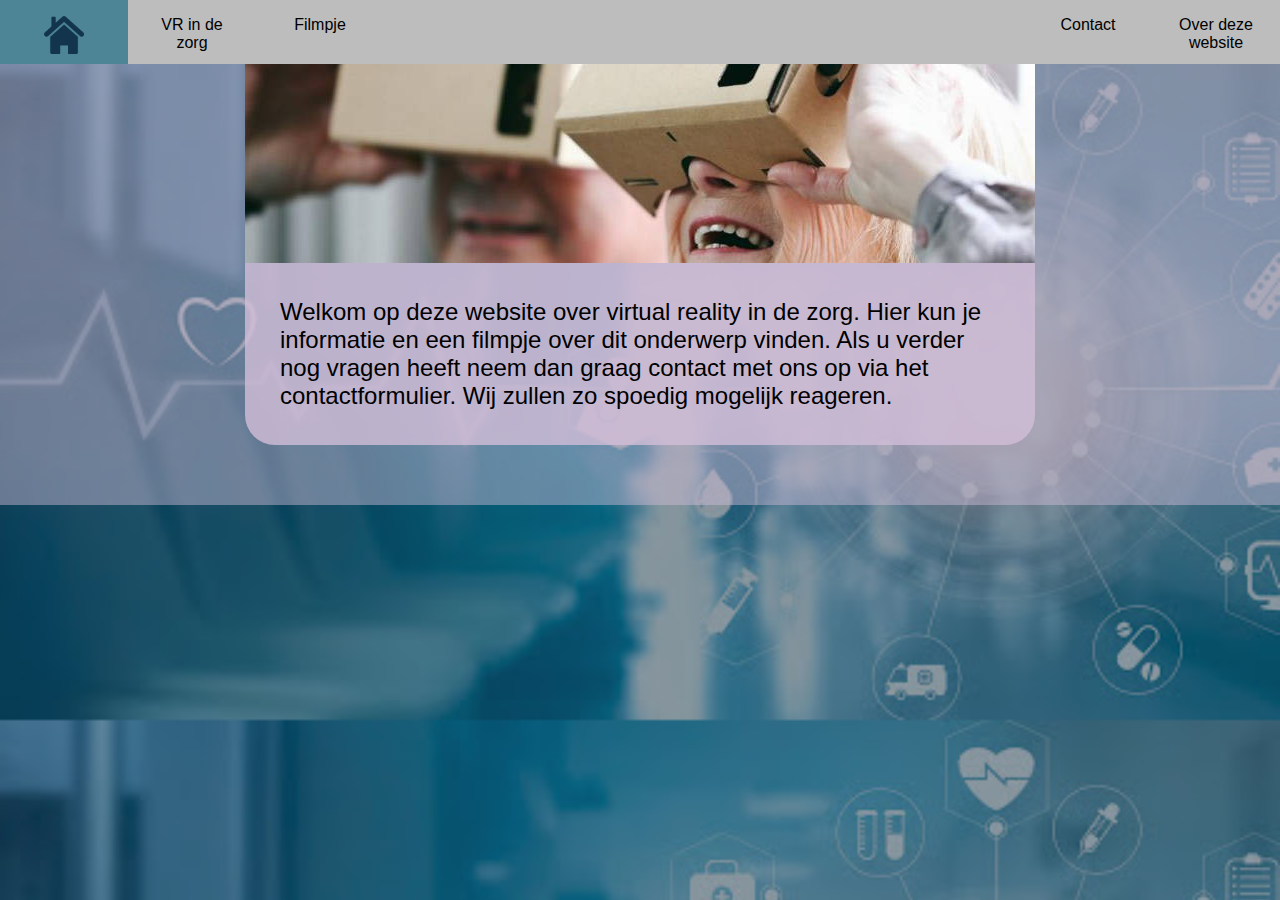
<file: index.html>
<!DOCTYPE html>
<html>

<head>
	<meta charset="utf-8">
	<meta name="viewport" content="width=device-width">
	<title>VR zorg</title>
	<link href="opmaak.css" rel="stylesheet" type="text/css" />

	<link rel="shortcut icon" href="images/favicon64.png">

</head>

<body>
	<nav>
		<ul>
			<li><a class="actief" href="#"><img src="images/huis.png" width=”38” height="38" alt="Home"></a></li>
			<li><a href="overvr.html">VR in de zorg</a></li>
			<li><a href="filmpje.html">Filmpje</a></li>
			<li class="rechts"><a href="over.html">Over deze website</a></li>
			<li class="rechts"><a href="contact.html">Contact</a></li>
		</ul>
	</nav>

  <div id="plaatbalk">
    <img id="banner" src="images/banner.jpg">
  </div>
    
  <div id="inleiding">
    <p>
Welkom op deze website over virtual reality in de zorg. Hier kun je informatie en een filmpje over dit onderwerp vinden. Als u verder nog vragen heeft neem dan graag contact met ons op via het contactformulier. Wij zullen zo spoedig mogelijk reageren.
    </p>
		
	</div>
</body>

</html>
</file>
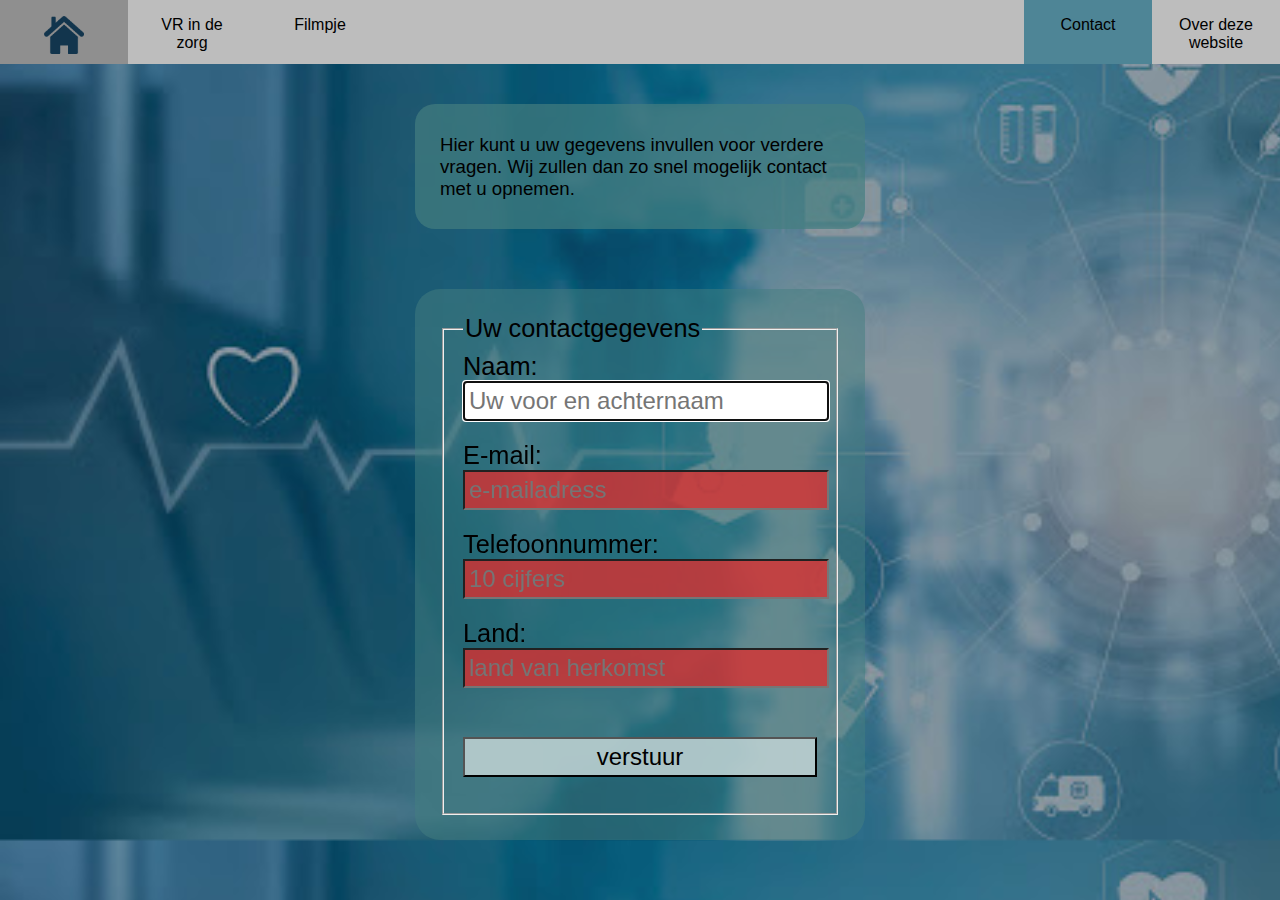
<file: contact.html>
<!DOCTYPE html>
<html>

<head>
	<meta charset="utf-8">
	<meta name="viewport" content="width=device-width">
	<title>VR zorg</title>
	<link href="opmaak.css" rel="stylesheet" type="text/css" />

	<link rel="shortcut icon" href="images/favicon64.png">

</head>

<body>
	<nav>
		<ul>
			<li><a href="index.html"><img src="images/huis.png" width=”38” height="38" alt="Home"></a></li>
      <li><a href="overvr.html">VR in de zorg</a></li>
      <li><a href="filmpje.html">Filmpje</a></li>
      <li class="rechts"><a href="over.html">Over deze website</a></li>
      <li class="rechts"><a class="actief" href="#">Contact</a></li>
    </ul>
	</nav>

  <div id="tekstcontact">
    <p>Hier kunt u uw gegevens invullen voor verdere vragen. Wij zullen dan zo snel mogelijk contact met u opnemen.</p>
  </div>

<form action="#" id="contactformulier">
  <fieldset>
   <legend> Uw contactgegevens </legend>
    <label for="naam" > Naam: </label><br> 
    <input type="text" id="naam" autofocus placeholder="Uw voor en achternaam" required> <br> 
    <label for="email"> E-mail: </label><br>
    <input type="email" id="email" placeholder="e-mailadress" required> <br>
    <label for="telefoon"> Telefoonnummer: </label><br>
    <input type="tel" id="telefoon" placeholder="10 cijfers" pattern="[0-9]{10}" required> <br>
    <label for="land"> Land: </label><br>
    <input list="landlijst" id="land" placeholder="land van herkomst" required> <br>
      <datalist id="landlijst">
        <option value="België">België</option>
        <option value="Frankrijk">Frankrijk</option>
        <option value="Duitsland">Duitsland</option>
        <option value="Nederland" selected>Nederland</option>
        <option value="Italië">Italië</option>
      </datalist><br>
     <input type="submit" value="verstuur" id="knop"> <br>
  </fieldset>
</form>
</body>

</html>
</file>
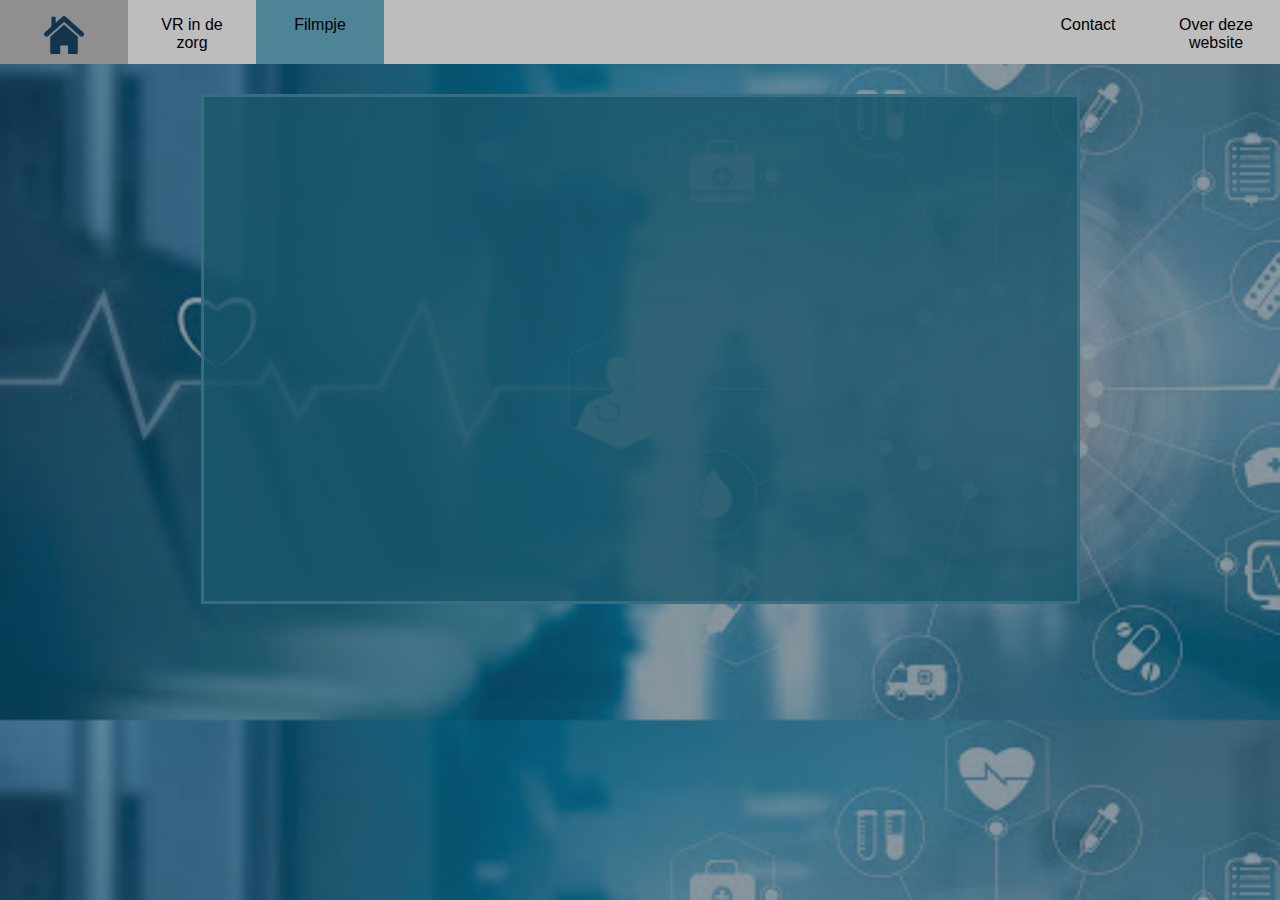
<file: filmpje.html>
<!DOCTYPE html>
<html>

<head>
	<meta charset="utf-8">
	<meta name="viewport" content="width=device-width">
	<title>VR zorg</title>
	<link href="opmaak.css" rel="stylesheet" type="text/css" />

	<link rel="shortcut icon" href="images/favicon64.png">

</head>

<body>
	<nav>
		<ul>
			<li><a href="index.html"><img src="images/huis.png" width=”38” height="38" alt="Home"></a></li>
      <li><a href="overvr.html">VR in de zorg</a></li>
      <li><a class="actief" href="#">Filmpje</a></li>
      <li class="rechts"><a href="over.html">Over deze website</a></li>
      <li class="rechts"><a href="contact.html">Contact</a></li>
    </ul>
	</nav>

<article id="video">
  <iframe width="853" height="480" src="https://www.youtube.com/embed/eviatuXALVo" frameborder="0" allow="accelerometer; autoplay; encrypted-media; gyroscope; picture-in-picture" allowfullscreen></iframe>
</article>
</body>

</html>
</file>
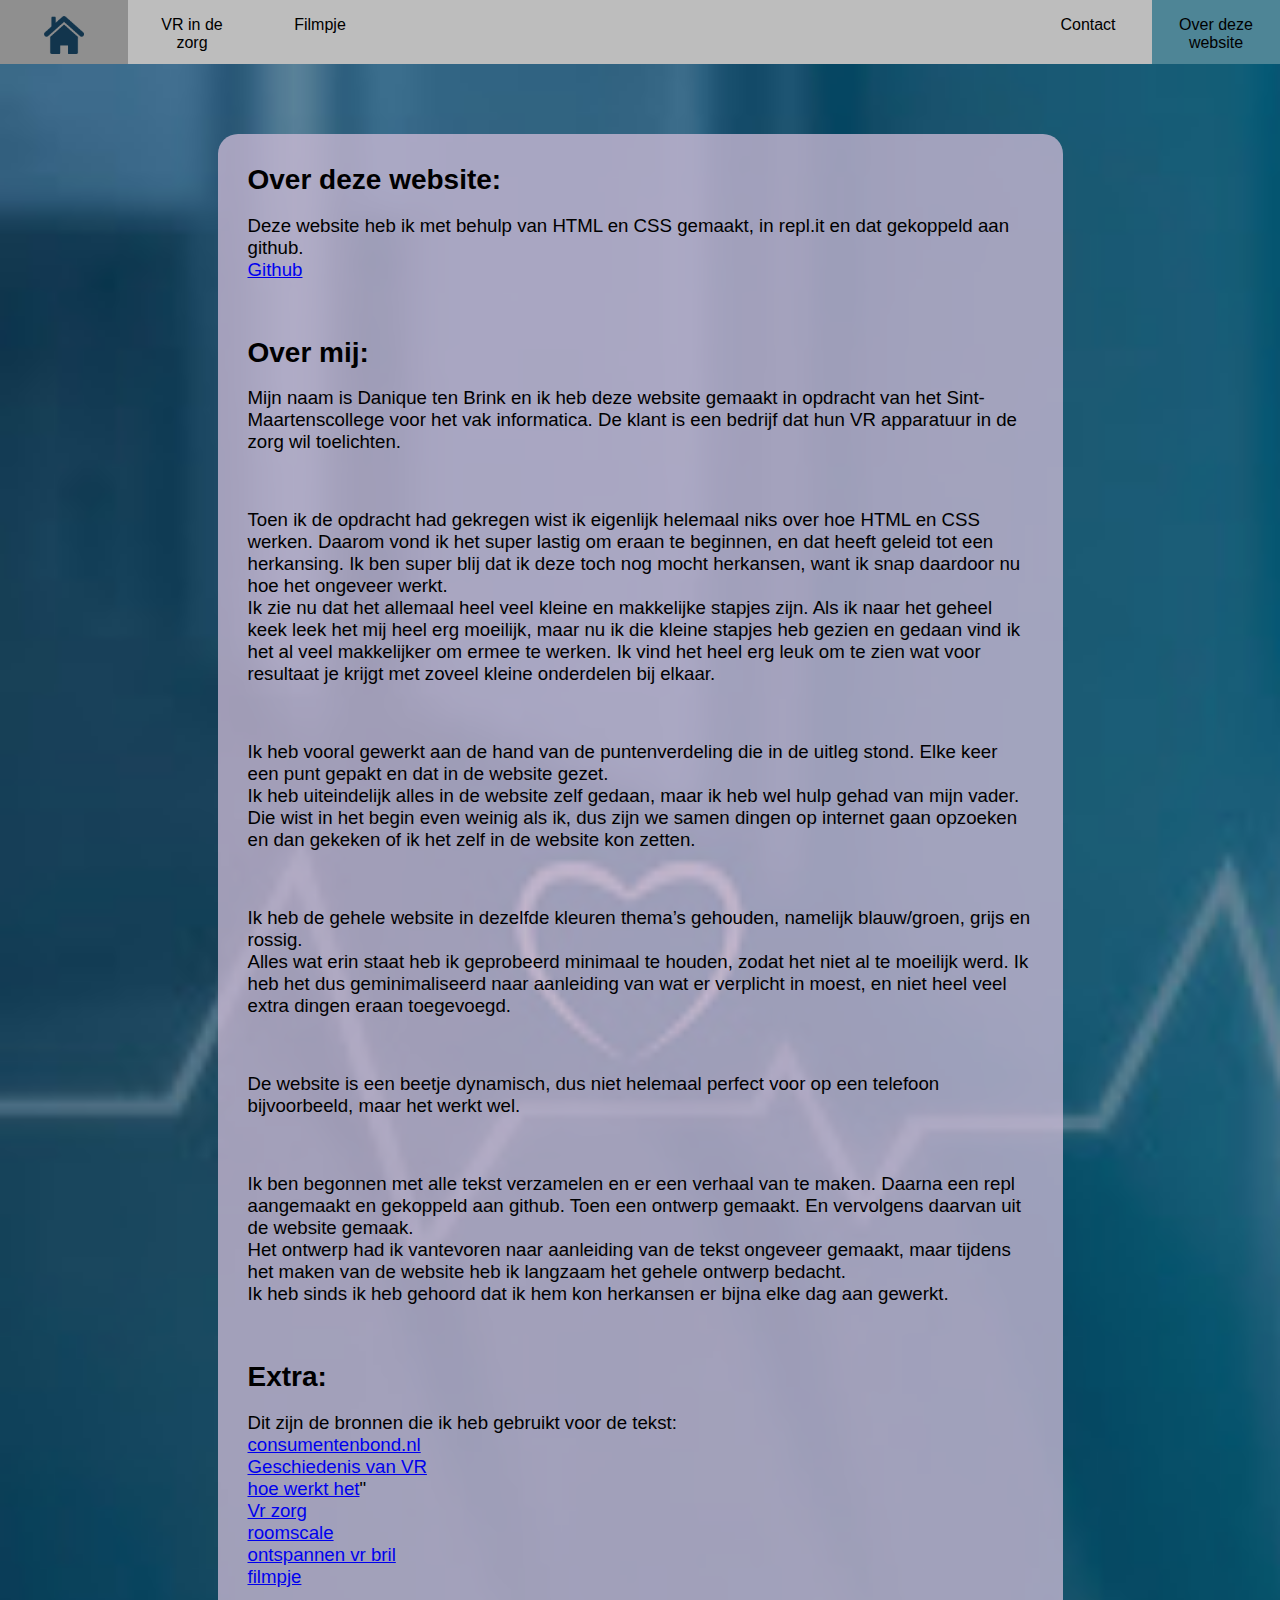
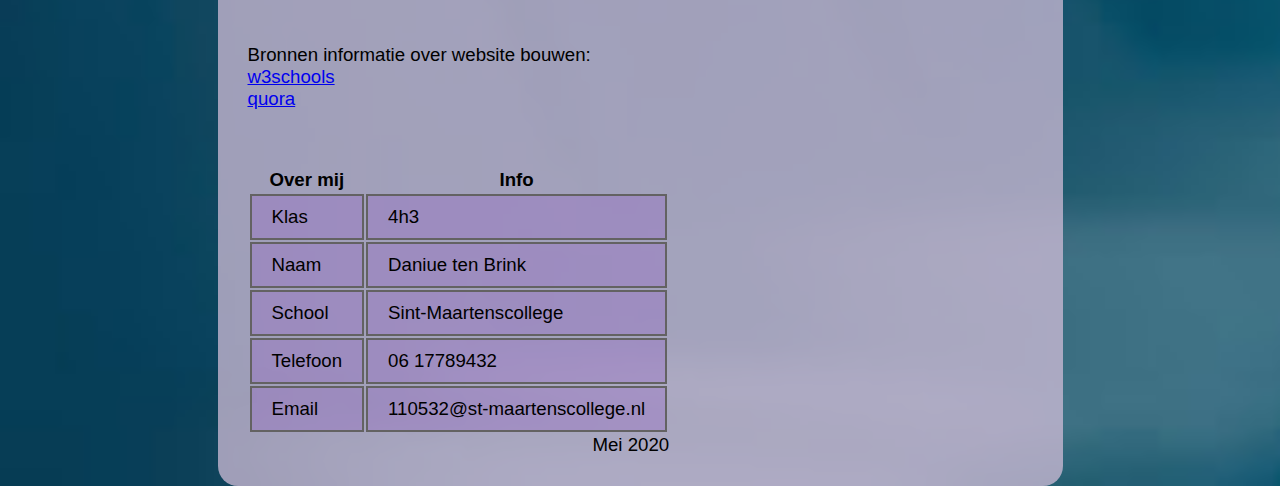
<file: over.html>
<!DOCTYPE html>
<html>

<head>
	<meta charset="utf-8">
	<meta name="viewport" content="width=device-width">
	<title>VR zorg</title>
	<link href="opmaak.css" rel="stylesheet" type="text/css" />

	<link rel="shortcut icon" href="images/favicon64.png">

</head>

<body>
	<nav>
		<ul>
			<li><a href="index.html"><img src="images/huis.png" width=”38” height="38" alt="Home"></a></li>
      <li><a href="overvr.html">VR in de zorg</a></li>
      <li><a href="filmpje.html">Filmpje</a></li>
      <li class="rechts"><a class="actief" href="#">Over deze website</a></li>
      <li class="rechts"><a href="contact.html">Contact</a></li>
    </ul>
	</nav>

<div id="over">
 <h2> Over deze website: </h2>
    <p>
Deze website heb ik met behulp van HTML en CSS gemaakt, in repl.it en dat gekoppeld aan github.<br>
<a href="https://github.com/110532/VR-in-zorg">Github</a>
    </p>
  <h2>Over mij:</h2>
    <p>
Mijn naam is Danique ten Brink en ik heb deze website gemaakt in opdracht van het Sint-Maartenscollege voor het vak informatica. De klant is een bedrijf dat hun VR apparatuur in de zorg wil toelichten.
    </p>
    <p>
Toen ik de opdracht had gekregen wist ik eigenlijk helemaal niks over hoe HTML en CSS werken. Daarom vond ik het super lastig om eraan te beginnen, en dat heeft geleid tot een herkansing. Ik ben super blij dat ik deze toch nog mocht herkansen, want ik snap daardoor nu hoe het ongeveer werkt.<br>
Ik zie nu dat het allemaal heel veel kleine en makkelijke stapjes zijn. Als ik naar het geheel keek leek het mij heel erg moeilijk, maar nu ik die kleine stapjes heb gezien en gedaan vind ik het al veel makkelijker om ermee te werken. Ik vind het heel erg leuk om te zien wat voor resultaat je krijgt met zoveel kleine onderdelen bij elkaar.
    </p>
    <p>
Ik heb vooral gewerkt aan de hand van de puntenverdeling die in de uitleg stond. Elke keer een punt gepakt en dat in de website gezet.<br>
Ik heb uiteindelijk alles in de website zelf gedaan, maar ik heb wel hulp gehad van mijn vader. Die wist in het begin even weinig als ik, dus zijn we samen dingen op internet gaan opzoeken en dan gekeken of ik het zelf in de website kon zetten.
    </p>
    <p>
Ik heb de gehele website in dezelfde kleuren thema’s gehouden, namelijk blauw/groen, grijs en rossig. <br>
Alles wat erin staat heb ik geprobeerd minimaal te houden, zodat het niet al te moeilijk werd. Ik heb het dus geminimaliseerd naar aanleiding van wat er verplicht in moest, en niet heel veel extra dingen eraan toegevoegd.
    </p>
    <p>
De website is een beetje dynamisch, dus niet helemaal perfect voor op een telefoon bijvoorbeeld, maar het werkt wel. 
    </p>
    <p>
Ik ben begonnen met alle tekst verzamelen en er een verhaal van te maken. Daarna een repl aangemaakt en gekoppeld aan github. Toen een ontwerp gemaakt. En vervolgens daarvan uit de website gemaak.<br>
Het ontwerp had ik vantevoren naar aanleiding van de tekst ongeveer gemaakt, maar tijdens het maken van de website heb ik langzaam het gehele ontwerp bedacht.<br>
Ik heb sinds ik heb gehoord dat ik hem kon herkansen er bijna elke dag aan gewerkt.
    </p>
  <h2>Extra:</h2>
    <p>
Dit zijn de bronnen die ik heb gebruikt voor de tekst:<br>
<a href="https://www.consumentenbond.nl/smartphone/wat-is-virtual-reality">consumentenbond.nl </a> <br>

<a href="https://vrendle.nl/blog/de-geschiedenis-van-virtual-reality?gclid=EAIaIQobChMIsMGc_7646QIV0-d3Ch1DsgT5EAAYASAAEgIabvD_BwE">Geschiedenis van VR</a> <br>

<a href="http://goedkopevrbril.nl/hoe-werkt-een-vr-bril/">hoe werkt het</a>" <br>

<a href="https://www.zorgvannu.nl/blogs/virtual-reality-in-de-zorg-8-toepassingen">Vr zorg</a> <br>

<a href="https://vr-expert.nl/roomscale-vr-bril-hoe-werkt-dat/">roomscale</a> <br>

<a href="https://www.zorgvannu.nl/oplossingen/ontspannen-met-een-vr-bril">ontspannen vr bril</a> <br>

<a href="https://www.youtube.com/watch?v=eviatuXALVo">filmpje</a>
    </p>
    <p>
Bronnen informatie over website bouwen:<br>
<a href="https://www.w3schools.com/">w3schools</a> <br>
<a href="https://www.quora.com/How-do-you-space-between-paragraphs-in-HTML">quora</a>
    </p>
  
      <table id="tabel">
        <caption>
          Mei 2020
        </caption>
        <thead>
          <tr>
            <th>Over mij</th> <th>Info</th>
          </tr>
        </thead>
        <tbody>
            <tr>
              <td>Klas</td> <td>4h3</td>
            </tr>

            <tr>
              <td>Naam</td> <td>Daniue ten Brink</td>
            </tr>

            <tr>
              <td>School</td> <td>Sint-Maartenscollege</td>
            </tr>

            <tr>
              <td>Telefoon</td> <td>06 17789432</td>
            </tr>

            <tr>
              <td>Email</td> <td>110532@st-maartenscollege.nl</td>
            </tr>
        </tbody>
      </table>
</div>
</body>

</html>
</file>
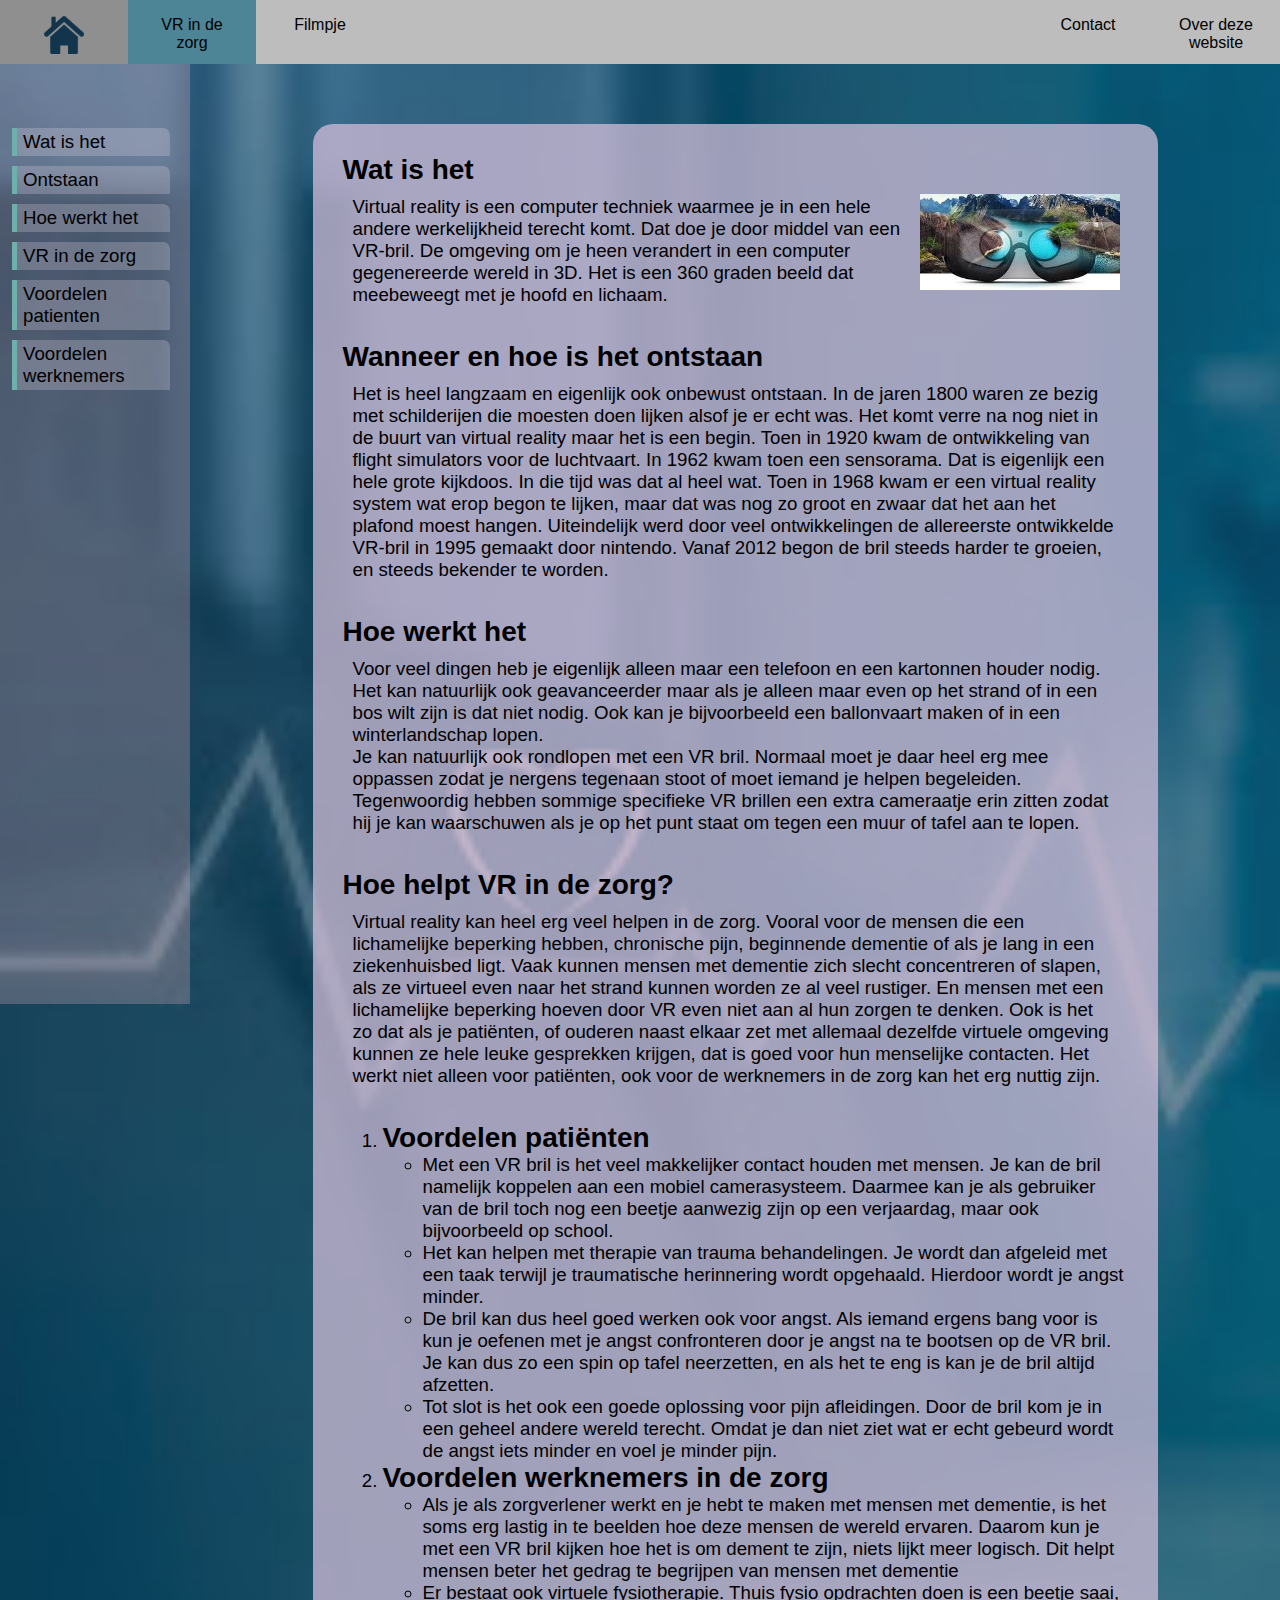
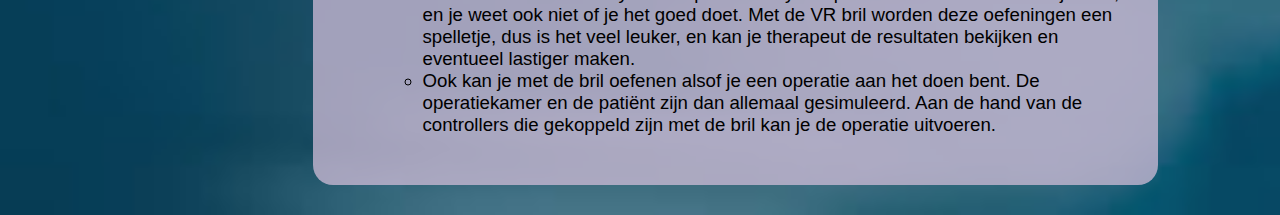
<file: overvr.html>
<!DOCTYPE html>
<html>

<head>
	<meta charset="utf-8">
	<meta name="viewport" content="width=device-width">
	<title>VR zorg</title>
	<link href="opmaak.css" rel="stylesheet" type="text/css" />

	<link rel="shortcut icon" href="images/favicon64.png">

</head>

<body>
	<nav>
		<ul>
			<li><a href="index.html"><img src="images/huis.png" width=”38” height="38" alt="Home"></a></li>
			<li><a class="actief" href="#">VR in de zorg</a></li>
			<li><a href="filmpje.html">Filmpje</a></li>
			<li class="rechts"><a href="over.html">Over deze website</a></li>
			<li class="rechts"><a href="contact.html">Contact</a></li>
		</ul>
	</nav>
	<div id="index">
		<ul>
			<li><a href="#wat is het">Wat is het</a></li>
			<li><a href="#wanneer">Ontstaan</a></li>
			<li><a href="#hoe">Hoe werkt het</a></li>		
    	<li><a href="#zorg">VR in de zorg</a></li>
			<li><a href="#pat">Voordelen patienten</a></li>
			<li><a href="#werk">Voordelen werknemers</a></li>
		</ul>

	</div>

	<div id="hoofdtekst">
    <div id="inhoud">
      <h2 id="wat is het">Wat is het</h2>
         <img id="luchtballon" src="images/vrluchballon.jpeg">
              	<p>
Virtual reality is een computer techniek waarmee je in een hele andere werkelijkheid terecht komt. Dat doe je door middel van een VR-bril. De omgeving om je heen verandert in een computer gegenereerde wereld in 3D. Het is een 360 graden beeld dat meebeweegt met je hoofd en lichaam.
               </p>

      <h2 id="wanneer">Wanneer en hoe is het ontstaan</h2>
	            	<p>
Het is heel langzaam en eigenlijk ook onbewust ontstaan. In de jaren 1800 waren ze bezig met schilderijen die moesten doen lijken alsof je er echt was. Het komt verre na nog niet in de buurt van virtual reality maar het is een begin. Toen in 1920 kwam de ontwikkeling van flight simulators voor de luchtvaart. In 1962 kwam toen een sensorama. Dat is eigenlijk een hele grote kijkdoos. In die tijd was dat al heel wat. Toen in 1968 kwam er een virtual reality system wat erop begon te lijken, maar dat was nog zo groot en zwaar dat het aan het plafond moest hangen. Uiteindelijk werd door veel ontwikkelingen de allereerste ontwikkelde VR-bril in 1995 gemaakt door nintendo. Vanaf 2012 begon de bril steeds harder te groeien, en steeds bekender te worden.
               </p>

      <h2 id="hoe">Hoe werkt het</h2>
		          <p>
Voor veel dingen heb je eigenlijk alleen maar een telefoon en een kartonnen houder nodig. Het kan natuurlijk ook geavanceerder maar als je alleen maar even op het strand of in een bos wilt zijn is dat niet nodig. Ook kan je bijvoorbeeld een ballonvaart maken of in een winterlandschap lopen.  <br>
Je kan natuurlijk ook rondlopen met een VR bril. Normaal moet je daar heel erg mee oppassen zodat je nergens tegenaan stoot of moet iemand je helpen begeleiden. Tegenwoordig hebben sommige specifieke VR brillen een extra cameraatje erin zitten zodat hij je kan waarschuwen als je op het punt staat om tegen een muur of tafel aan te lopen.

               </p>

      <h2 id="zorg">Hoe helpt VR in de zorg?</h2>
	             	<p>
Virtual reality kan heel erg veel helpen in de zorg. Vooral voor de mensen die een lichamelijke beperking hebben, chronische pijn, beginnende dementie of als je lang in een ziekenhuisbed ligt. Vaak kunnen mensen met dementie zich slecht concentreren of slapen, als ze virtueel even naar het strand kunnen worden ze al veel rustiger. En mensen met een lichamelijke beperking hoeven door VR even niet aan al hun zorgen te denken. Ook is het zo dat als je patiënten, of ouderen naast elkaar zet met allemaal dezelfde virtuele omgeving kunnen ze hele leuke gesprekken krijgen, dat is goed voor hun menselijke contacten. Het werkt niet alleen voor patiënten, ook voor de werknemers in de zorg kan het erg nuttig zijn.
                </p>
<ol>
    <li>  <h2 id="pat">Voordelen patiënten</h2> </li>
      <ul>
        <li>Met een VR bril is het veel makkelijker contact houden met mensen. Je kan de bril namelijk koppelen aan een mobiel camerasysteem. Daarmee kan je als gebruiker van de bril toch nog een beetje aanwezig zijn op een verjaardag, maar ook bijvoorbeeld op school.</li>
        <li>Het kan helpen met therapie van trauma behandelingen. Je wordt dan afgeleid met een taak terwijl je traumatische herinnering wordt opgehaald. Hierdoor wordt je angst minder.</li>
        <li>De bril kan dus heel goed werken ook voor angst. Als iemand ergens bang voor is kun je oefenen met je angst confronteren door je angst na te bootsen op de VR bril. Je kan dus zo een spin op tafel neerzetten, en als het te eng is kan je de bril altijd afzetten.</li>
        <li>Tot slot is het ook een goede oplossing voor pijn afleidingen. Door de bril kom je in een geheel andere wereld terecht. Omdat je dan niet ziet wat er echt gebeurd wordt de angst iets minder en voel je minder pijn.</li>
      </ul>



       <li> <h2 id="werk">Voordelen werknemers in de zorg</h2> </li>
      <ul>
        <li>Als je als zorgverlener werkt en je hebt te maken met mensen met dementie, is het soms erg lastig in te beelden hoe deze mensen de wereld ervaren. Daarom kun je met een VR bril kijken hoe het is om dement te zijn, niets lijkt meer logisch. Dit helpt mensen beter het gedrag te begrijpen van mensen met dementie</li>
        <li>Er bestaat ook virtuele fysiotherapie. Thuis fysio opdrachten doen is een beetje saai, en je weet ook niet of je het goed doet. Met de VR bril worden deze oefeningen een spelletje, dus is het veel leuker, en kan je therapeut de resultaten bekijken en eventueel lastiger maken.<br></li>
        <li>Ook kan je met de bril oefenen alsof je een operatie aan het doen bent. De operatiekamer en de patiënt zijn dan allemaal gesimuleerd. Aan de hand van de controllers die gekoppeld zijn met de bril kan je de operatie uitvoeren. </li>
      </ul>
</ol>      
    </div>

	</div>

 

</body>

</html>
</file>
<file: opmaak.css>
body {
  background-image: url(images/achtergrond3.jpg);
  background-size: cover;
  margin: 0;
  font-family: Arial, Helvetica, sans-serif
}


nav ul {
  list-style-type: none;
  margin: 0;
  padding: 0;
  height: 4em;
  background-color: rgb(189, 189, 189);
}

nav li {
  float: left;

}

nav li.rechts {
  float: right;
}

nav a {
  text-decoration: none; /*Zodat je geen lijnen bij de links hebt */
  color: black;
  text-align: center;
  display: block; /*Zodat je op het gedeelte om de letters ook kan klikken */
  padding: 1em;
  width: 6em;
  height: 2em;
  background: rgb(189, 189, 189);
}

nav a:hover { /*dit is pseudo class, hover, zodat als je met je muis eroverheen gaat dat dat stukje (a) een andere kleur krijgt. */
  background-color: rgb(143, 143, 143);
  color: white;
}

nav a.actief {
  background-color: rgb(78, 133, 150);
}

#index {
  position: absolute;
  left: 0;
  width: 170px;
  height: 100%;
  padding: 40px 20px 0 0;
  background-color: rgba(255, 192, 203, 0.247);
  font-size: 14pt;
  color: rgb(47, 255, 92);
}

#index ul {
  list-style-type: none;
  padding: 0px;
  padding-left: 7px;
}

#index li {
  padding: 5px;
  padding-right: 0;
}

#index a {
  text-decoration: none;
  display: block;
  background-color: rgba(240, 229, 240, 0.233);
  border-left: 5px solid rgb(110, 177, 170);
  padding-left: 6px;
  padding: 3px 3px 3px 6px;
  color: black;
  border-top-right-radius: 7px;
}

#index a:hover {
    background-color: rgba(240, 229, 240, 0.534);
}

#hoofdtekst { /*Dit blok is alleen om de tekst weg te houden van de index */
  margin: 0px;
  margin-left: 190px;
  margin-top: 30px;
  padding: 30px;
}

#hoofdtekst p {
  padding: 10px;
  margin: 0;
  margin-bottom: 25px;
}

#inhoud {
  background-color: rgba(209, 189, 216, 0.747);
  padding: 30px;
  max-width: 785px;
  margin: auto;
  border-radius: 20px;
  font-size: 14pt;
}

h2 {
  margin: 0;
}

#luchtballon {
  float: right;
  margin: 8px;
}

#plaatbalk {
  width: 100%;
  height: auto;
  background-color: rgba(209, 189, 216, 0.459);
}

#banner {
  display: block;
  margin: auto; 
}

#inleiding {
  background-color: rgba(209, 189, 216, 0.459);
  margin-top: 0;
  padding: 0;
  padding-bottom: 60px;
}

#inleiding p {
  background-color: rgba(209, 189, 216, 0.808);
  margin: auto;
  max-width: 720px;
  font-size: 18pt;
  padding: 35px;
  border-bottom-left-radius: 30px;
  border-bottom-right-radius: 30px;
  
  margin-top: 0;
}

#video {
  margin: auto;
  width: 853px;
  border: 3px solid rgba(64, 115, 134, 0.8);
  padding: 10px;
  margin-top: 30px;
  background-color: rgba(25, 86, 107, 0.8);
}

#contactformulier {
  background-color: rgba(68, 126, 128, 0.514);
  width: 400px;
  margin: auto;
  margin-top: 60px;
  font-size: 19pt;
  border-radius: 25px;
  padding: 25px;
}

#contactformulier input{
  font-size: 18pt;
  width: 100%;
  margin-bottom: 20px;
  padding: 4px;
  background-color: rgba(188, 208, 209, 0.89);
}

#contactformulier input:invalid {
background-color: rgba(218, 47, 47, 0.788);
}

#contactformulier input:focus-within {
  background-color: white;
}

form input[type=submit] {
  background-color: yellow;
}

#over {
  background-color: rgba(209, 189, 216, 0.747);
  padding: 30px;
  max-width: 785px;
  margin: auto;
  margin-top: 70px;
  border-radius: 20px;
  font-size: 14pt;
}

#over p {
  margin-bottom: 3em;
}

#tabel td  {
  padding: 10px 20px;
  background-color: rgba(142, 73, 207, 0.233);
  border: 2px solid rgb(99, 98, 98);
}

#tabel caption {
  caption-side: bottom;
  text-align: right;
}

#tekstcontact {
  background-color: rgba(68, 126, 128, 0.692);
  padding: 11px 25px;
  max-width: 785px;
  margin: auto;
  border-radius: 20px;
  font-size: 14pt;
  margin-top: 40px;
  width: 400px;
}
</file>
